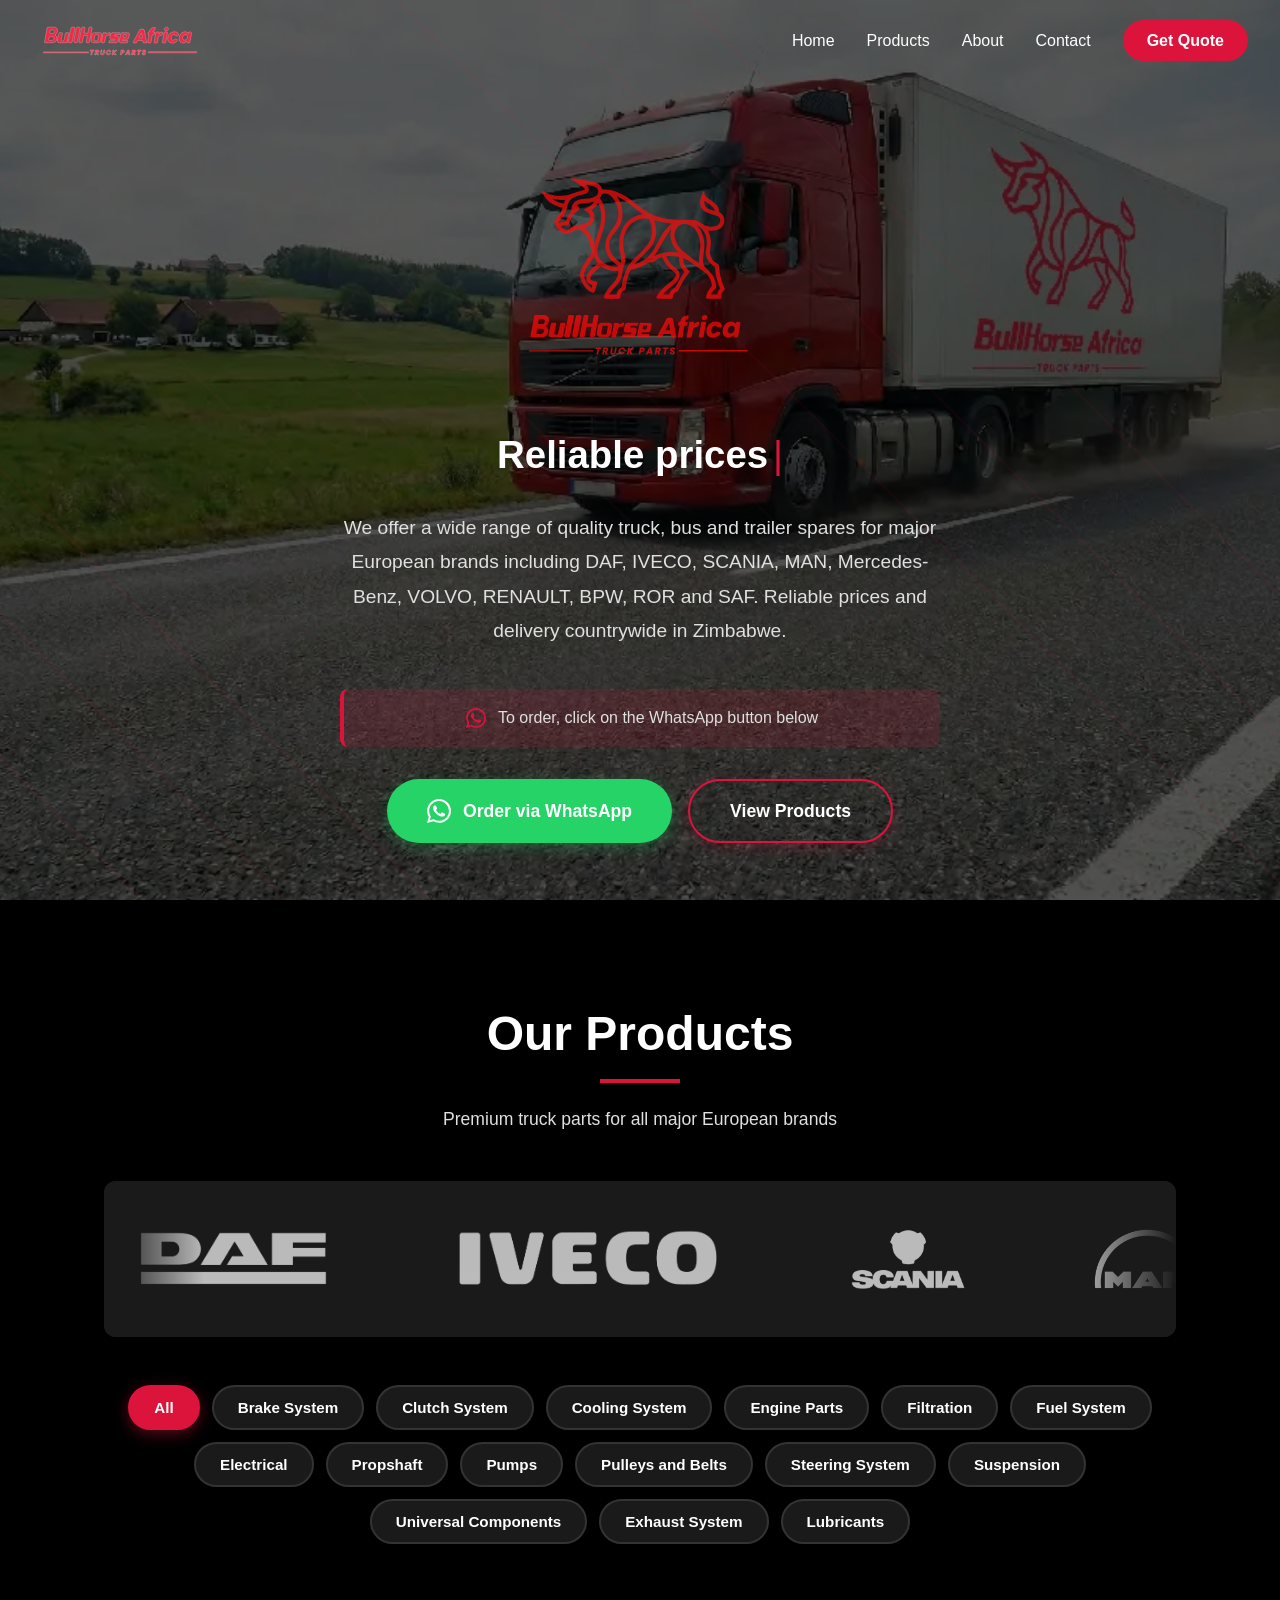
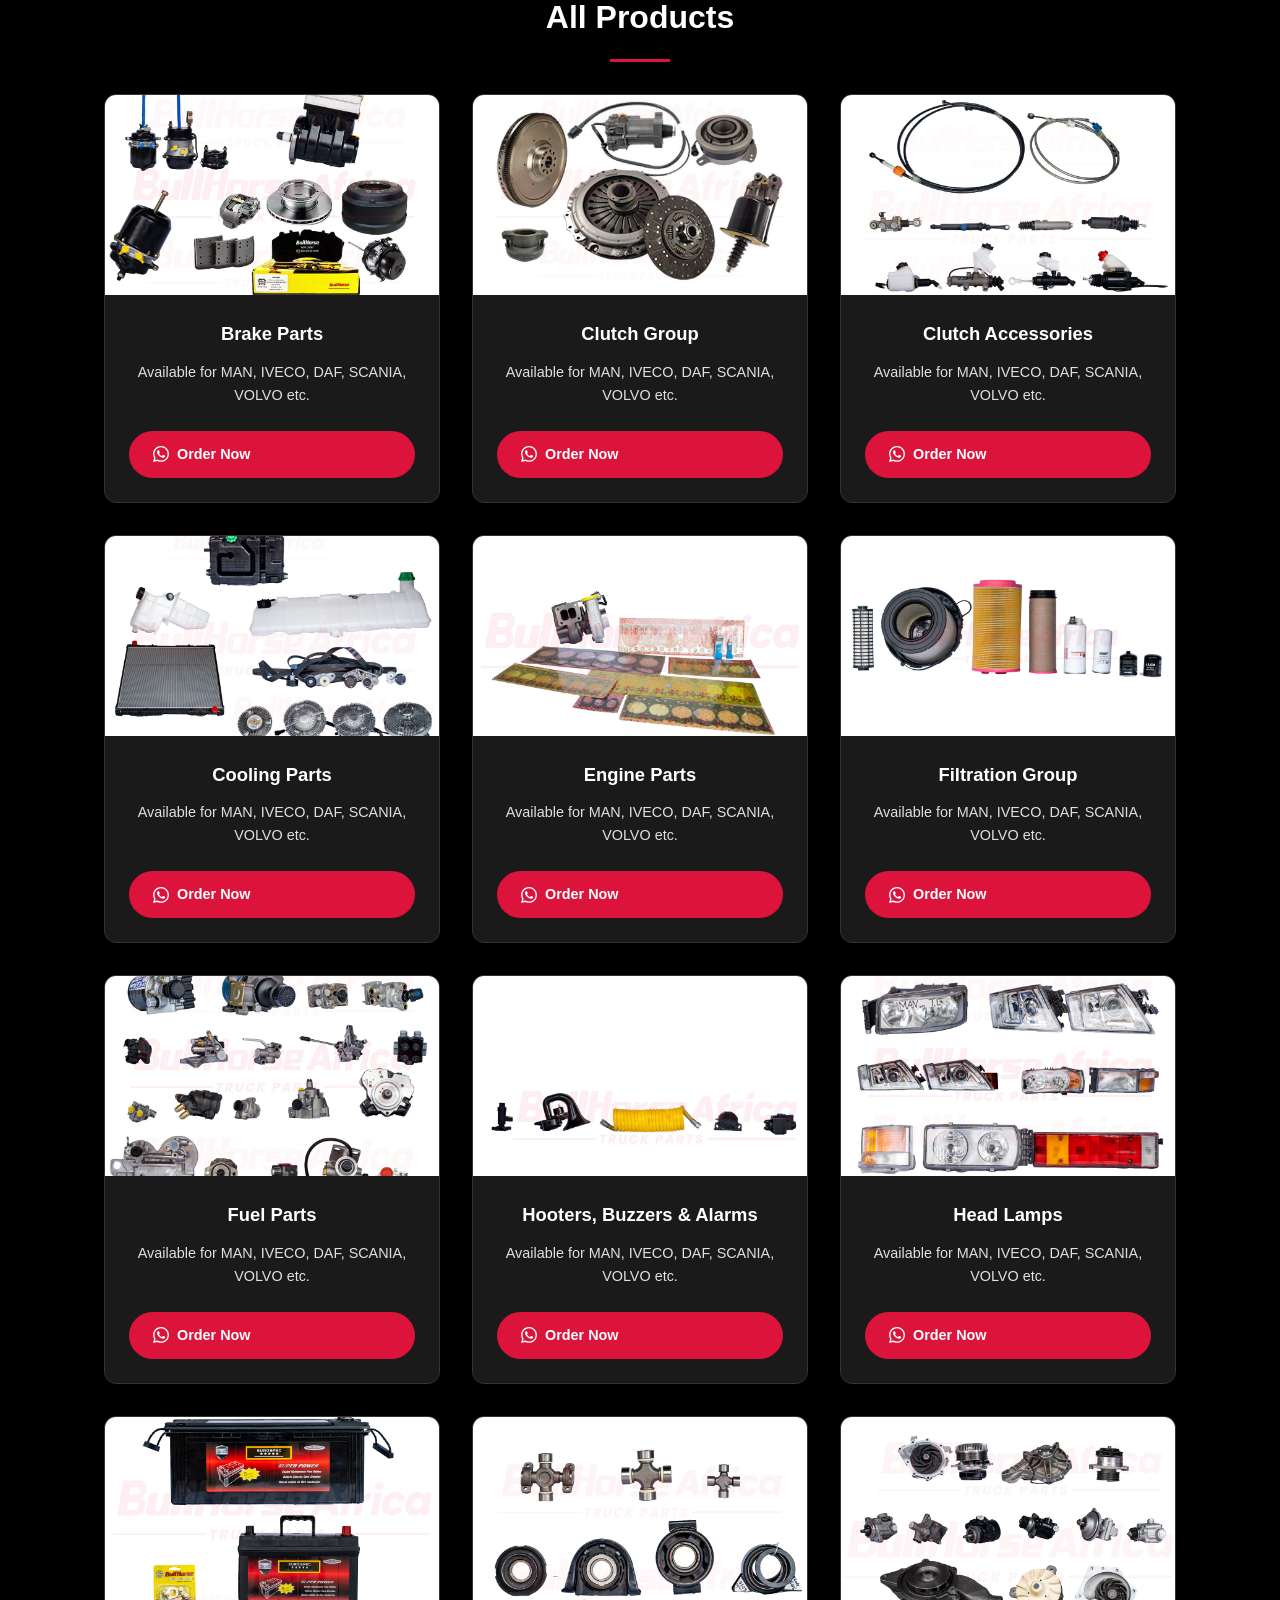
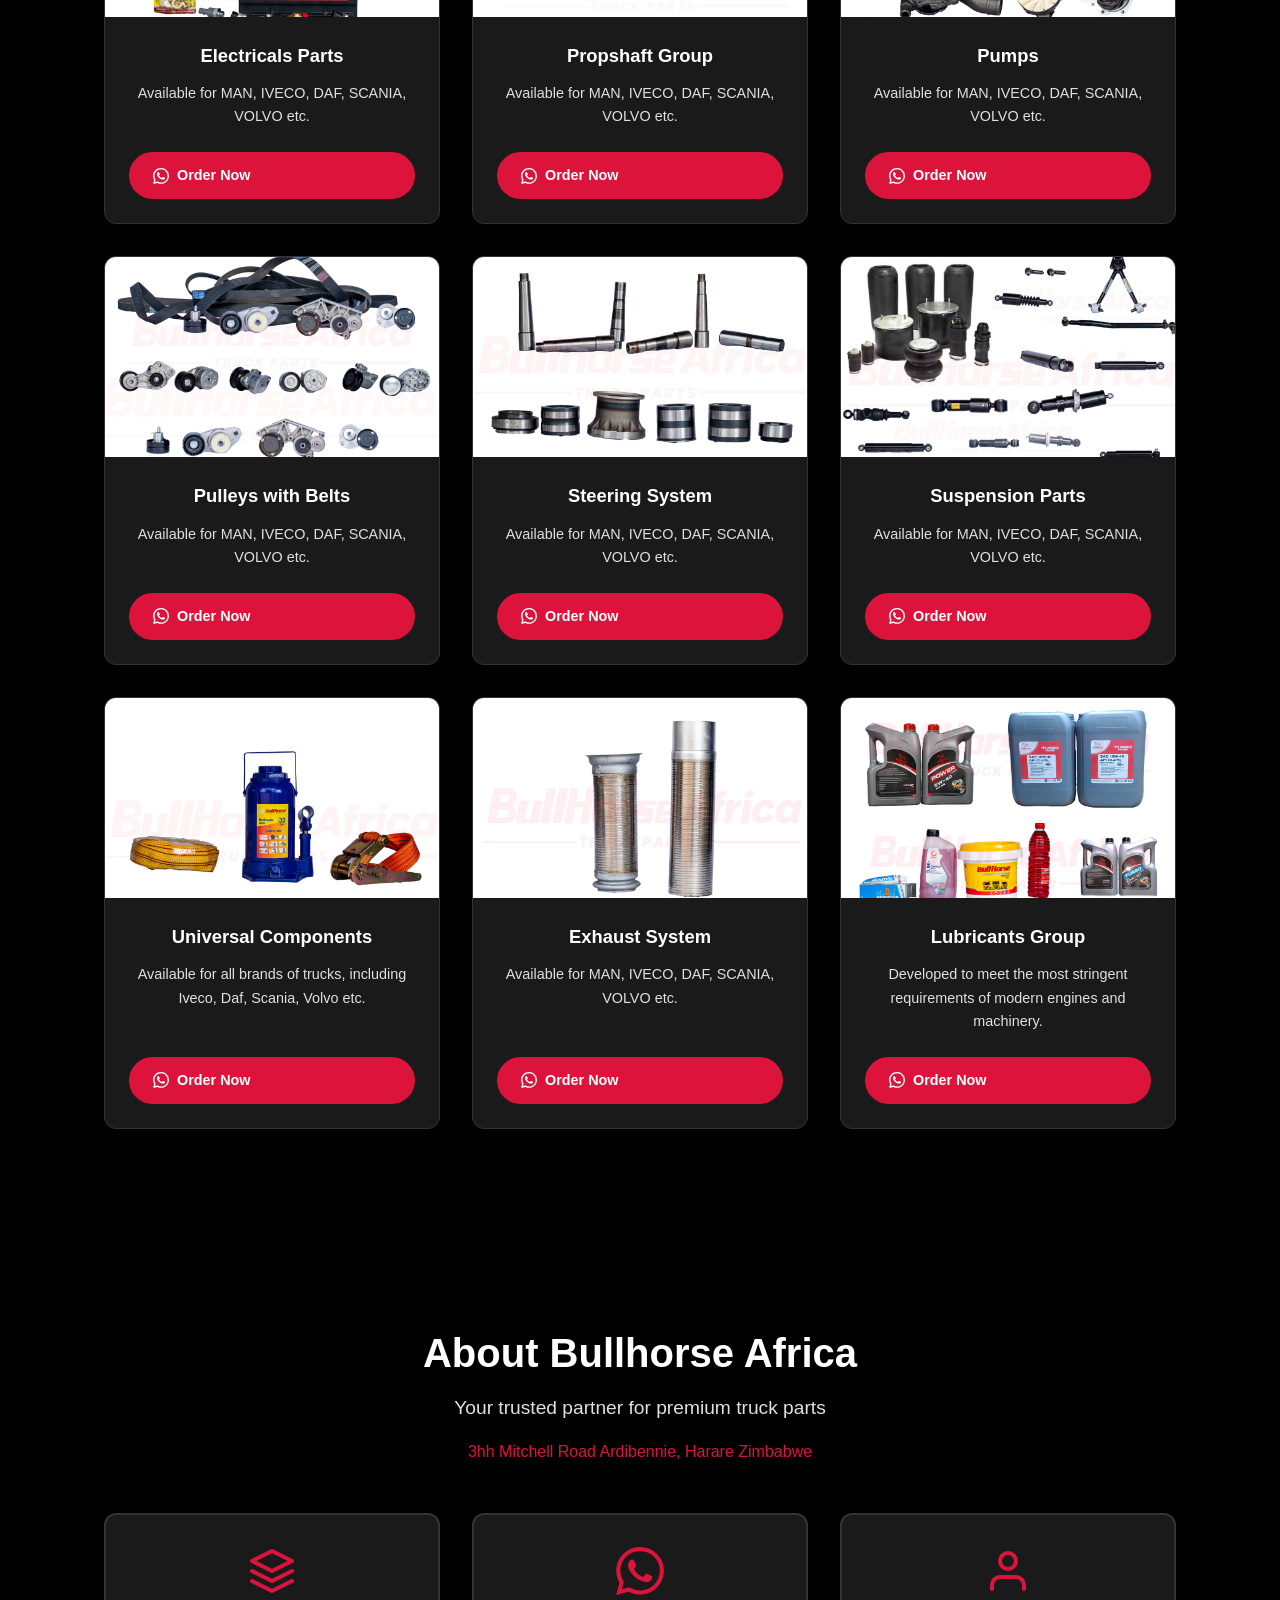
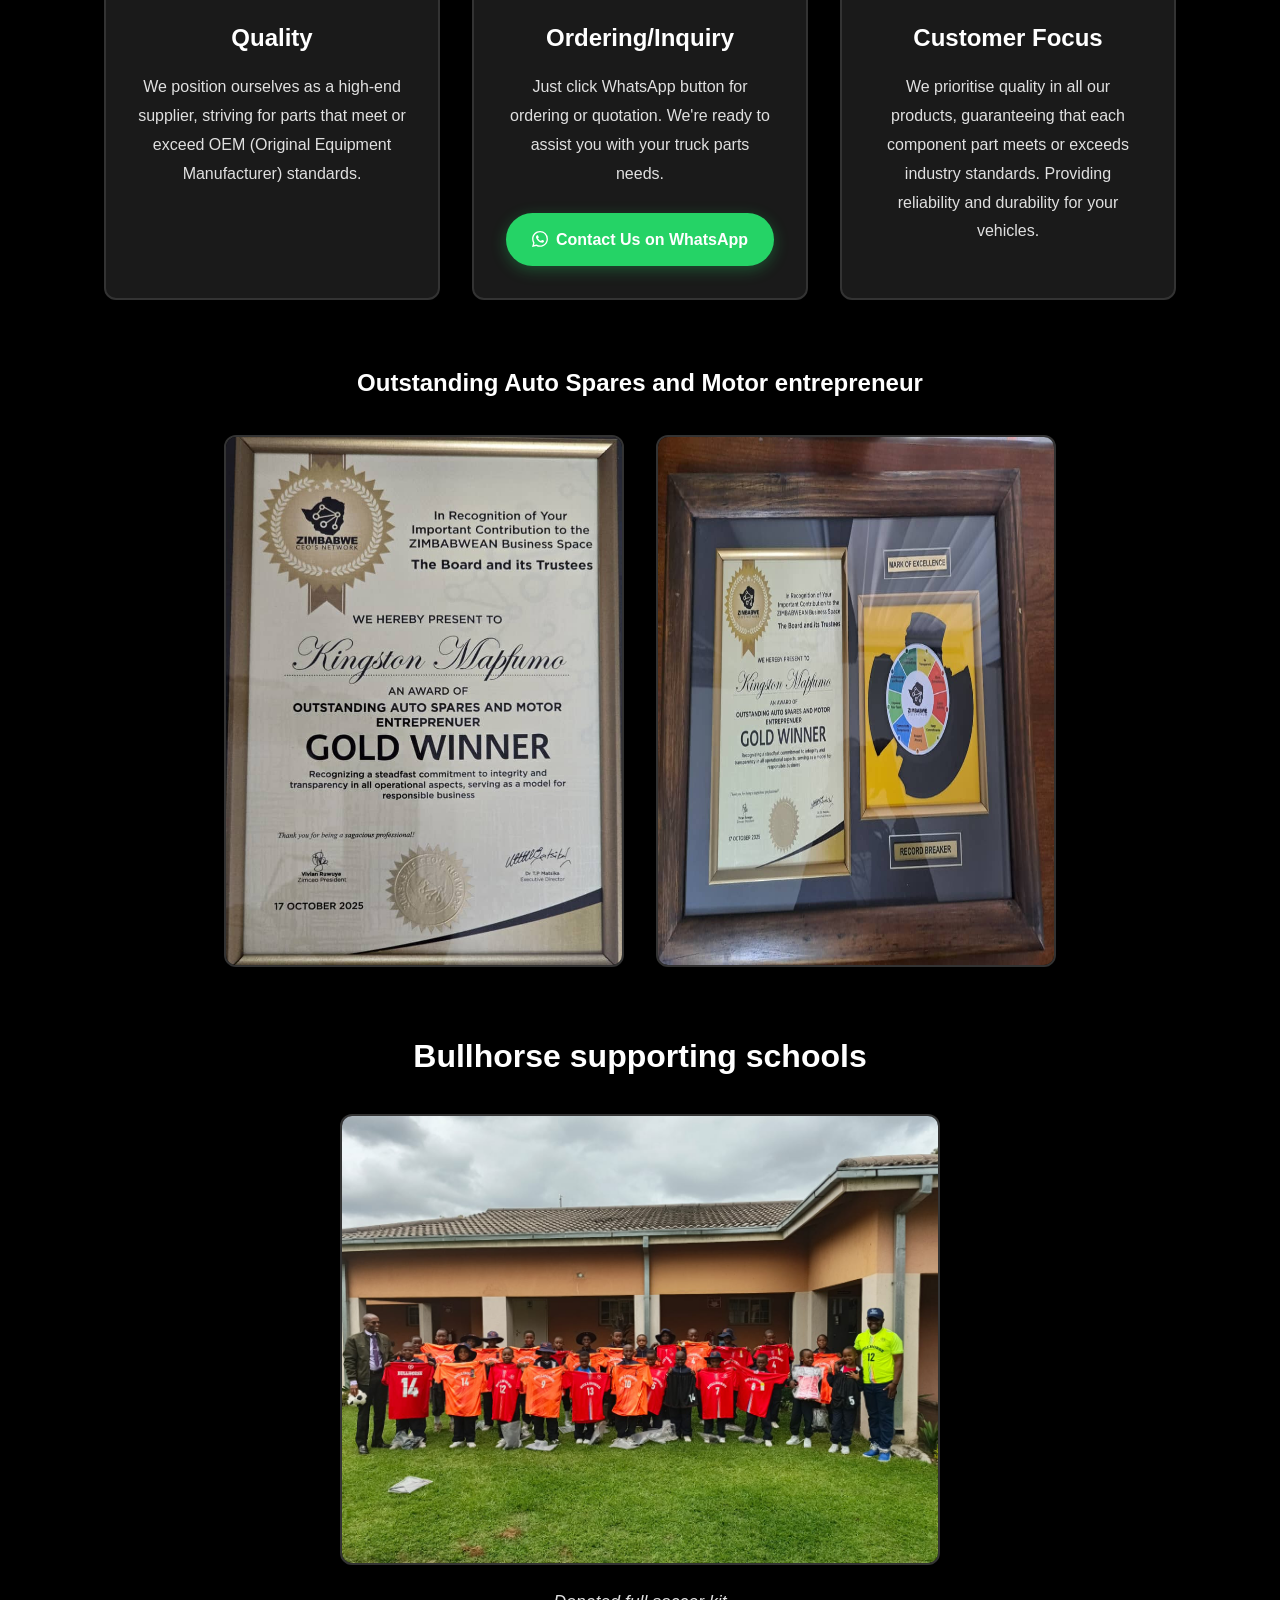
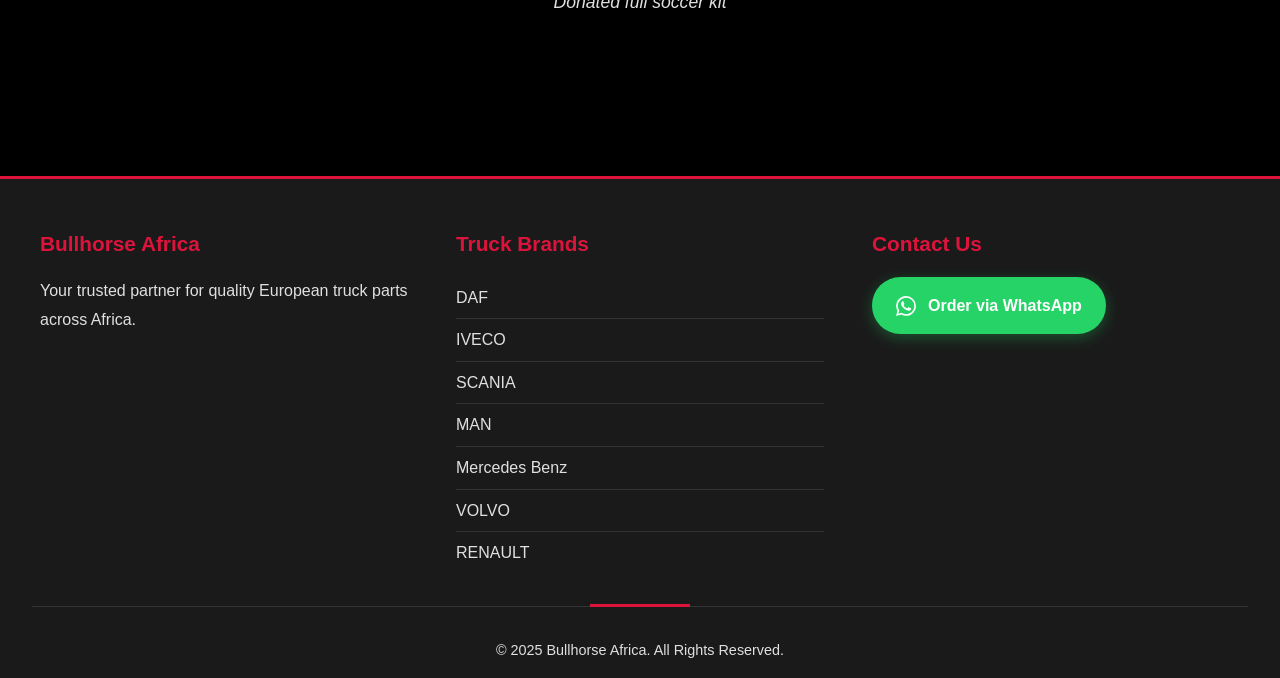
<file: index.html>
<!DOCTYPE html>
<html lang="en">
<head>
    <meta charset="UTF-8">
    <meta name="viewport" content="width=device-width, initial-scale=1.0">

    <!-- Primary Meta Tags -->
    <title>Bullhorse Africa - Truck, Bus & Trailer Spares | DAF, IVECO, SCANIA, MAN, Mercedes-Benz Parts</title>
    <meta name="title" content="Bullhorse Africa - Truck, Bus & Trailer Spares | DAF, IVECO, SCANIA, MAN, Mercedes-Benz Parts">
    <meta name="description" content="Bullhorse Africa supplies quality truck, bus and trailer spares for major European brands including DAF, IVECO, SCANIA, MAN, Mercedes-Benz, VOLVO, RENAULT, BPW, ROR and SAF. Reliable prices and delivery countrywide.">
    <meta name="keywords" content="truck spares, bus spares, trailer spares, DAF parts, IVECO parts, SCANIA parts, MAN parts, Mercedes-Benz truck parts, VOLVO truck parts, RENAULT truck parts, BPW parts, ROR parts, SAF parts, European truck parts, commercial vehicle spares, heavy duty truck parts, truck accessories, trailer accessories, bus parts, Zimbabwe truck spares, Africa truck parts">

    <!-- Canonical URL -->
    <link rel="canonical" href="https://www.bullhorseafrica.com/">
    <meta name="google-site-verification" content="Vns7SzdE39djt1b-pg2_CKyMUpCkh0pi1bkrwM6QKPU" />

    <!-- Open Graph / Facebook -->
    <meta property="og:type" content="website">
    <meta property="og:url" content="https://www.bullhorseafrica.com/">
    <meta property="og:title" content="Bullhorse Africa - Truck, Bus & Trailer Spares | DAF, IVECO, SCANIA, MAN, Mercedes-Benz Parts">
    <meta property="og:description" content="Quality truck, bus and trailer spares for major European brands. DAF, IVECO, SCANIA, MAN, Mercedes-Benz, VOLVO, RENAULT, BPW, ROR and SAF parts. Reliable prices and delivery countrywide.">
    <meta property="og:image" content="https://www.bullhorseafrica.com/public/assets/logos/bulllhorse_logo.svg">

    <!-- Twitter -->
    <meta property="twitter:card" content="summary_large_image">
    <meta property="twitter:url" content="https://www.bullhorseafrica.com/">
    <meta property="twitter:title" content="Bullhorse Africa - Truck, Bus & Trailer Spares | DAF, IVECO, SCANIA, MAN, Mercedes-Benz Parts">
    <meta property="twitter:description" content="Quality truck, bus and trailer spares for major European brands. DAF, IVECO, SCANIA, MAN, Mercedes-Benz, VOLVO, RENAULT, BPW, ROR and SAF parts.">
    <meta property="twitter:image" content="https://www.bullhorseafrica.com/public/assets/logos/bulllhorse_logo.svg">

    <!-- Structured Data / Schema.org -->
    <script type="application/ld+json">
    {
      "@context": "https://schema.org",
      "@type": "AutoPartsStore",
      "name": "Bullhorse Africa",
      "description": "Bullhorse Africa supplies quality truck, bus and trailer spares for major European brands including DAF, IVECO, SCANIA, MAN, Mercedes-Benz, VOLVO, RENAULT, BPW, ROR and SAF.",
      "url": "https://www.bullhorseafrica.com",
      "logo": "https://www.bullhorseafrica.com/public/assets/logos/bulllhorse_logo.svg",
      "image": "https://www.bullhorseafrica.com/public/assets/logos/bulllhorse_logo.svg",
      "telephone": "+263772120899",
      "priceRange": "$$",
      "address": {
        "@type": "PostalAddress",
        "addressCountry": "ZW"
      },
      "areaServed": {
        "@type": "Country",
        "name": "Zimbabwe"
      },
      "hasOfferCatalog": {
        "@type": "OfferCatalog",
        "name": "Truck, Bus and Trailer Spares",
        "itemListElement": [
          {
            "@type": "OfferCatalog",
            "name": "Truck Parts",
            "description": "Parts for DAF, IVECO, SCANIA, MAN, Mercedes-Benz, VOLVO, RENAULT trucks"
          },
          {
            "@type": "OfferCatalog",
            "name": "Bus Parts",
            "description": "Quality bus spares for major European brands"
          },
          {
            "@type": "OfferCatalog",
            "name": "Trailer Parts",
            "description": "Trailer spares including BPW, ROR and SAF parts"
          }
        ]
      },
      "sameAs": [
        "https://wa.me/263772120899"
      ]
    }
    </script>

    <link rel="stylesheet" href="./src/styles/main.css">
</head>
<body>
    <header id="navigation"></header>

    <main>
        <section id="landing-section"></section>
        <section id="products-section"></section>
        <section id="awards-section"></section>
    </main>

    <footer id="footer"></footer>

    <script type="module" src="./src/main.js"></script>
</body>
</html>
</file>
<file: src/styles/main.css>
@import './theme.css';

* {
    box-sizing: border-box;
    margin: 0;
    padding: 0;
}

/* Visually hidden but accessible to screen readers and search engines */
.visually-hidden {
    position: absolute;
    width: 1px;
    height: 1px;
    padding: 0;
    margin: -1px;
    overflow: hidden;
    clip: rect(0, 0, 0, 0);
    white-space: nowrap;
    border-width: 0;
}

body {
    font-family: 'Segoe UI', Tahoma, Geneva, Verdana, sans-serif;
    background-color: var(--bg-color);
    color: var(--text-color);
    line-height: 1.6;
    overflow-x: hidden;
    position: relative;
}

section {
    padding: 2rem;
    max-width: 1200px;
    margin: 0 auto;
}

#landing-section {
    padding: 0;
    max-width: none;
    margin: 0;
    width: 100%;
}

.card {
    background: var(--grey-light);
    padding: 1.5rem;
    border-radius: 12px;
    box-shadow: 0 4px 6px rgba(0, 0, 0, 0.3);
    margin-bottom: 1.5rem;
    transition: transform 0.3s ease, box-shadow 0.3s ease;
    border: 1px solid var(--grey-dark);
}

/* Navigation Styles */
.navbar {
    position: fixed;
    top: 0;
    left: 0;
    width: 100%;
    background: transparent;
    z-index: 1000;
    transition: all 0.3s ease;
    box-shadow: none;
    border-bottom: 2px solid transparent;
}

.navbar.scrolled {
    box-shadow: 0 4px 20px rgba(220, 20, 60, 0.4);
    background: rgba(0, 0, 0, 0.98);
    backdrop-filter: blur(10px);
    border-bottom: 2px solid var(--primary-color);
}

.nav-container {
    max-width: 1400px;
    margin: 0 auto;
    padding: 1rem 2rem;
    display: flex;
    justify-content: space-between;
    align-items: center;
}

.nav-logo a {
    text-decoration: none;
    display: flex;
    align-items: center;
    gap: 0.25rem;
    font-size: 1.5rem;
    font-weight: 800;
}

.logo-text {
    color: var(--primary-color);
}

.logo-accent {
    color: var(--secondary-color);
}

.nav-menu {
    display: flex;
    list-style: none;
    gap: 2rem;
    align-items: center;
    margin: 0;
    padding: 0;
}

.nav-item {
    position: relative;
}

.nav-link {
    text-decoration: none;
    color: var(--white);
    font-weight: 500;
    font-size: 1rem;
    transition: color 0.3s ease;
    position: relative;
    padding: 0.5rem 0;
}

.nav-link::after {
    content: '';
    position: absolute;
    bottom: 0;
    left: 0;
    width: 0;
    height: 2px;
    background: var(--primary-color);
    transition: width 0.3s ease;
}

.nav-link:hover {
    color: var(--primary-color);
}

.nav-link:hover::after {
    width: 100%;
}

.nav-cta {
    background: var(--primary-color);
    color: var(--white);
    padding: 0.75rem 1.5rem;
    border-radius: 50px;
    font-weight: 600;
}

.nav-cta::after {
    display: none;
}

.nav-cta:hover {
    background: var(--primary-dark);
    color: var(--white);
    transform: translateY(-2px);
    box-shadow: 0 4px 15px rgba(220, 20, 60, 0.3);
}

.nav-toggle {
    display: none;
    flex-direction: column;
    gap: 0.4rem;
    background: transparent;
    border: none;
    cursor: pointer;
    padding: 0.5rem;
}

.hamburger {
    width: 25px;
    height: 3px;
    background: var(--white);
    border-radius: 3px;
    transition: all 0.3s ease;
}

.nav-toggle.active .hamburger:nth-child(1) {
    transform: rotate(45deg) translate(7px, 7px);
}

.nav-toggle.active .hamburger:nth-child(2) {
    opacity: 0;
}

.nav-toggle.active .hamburger:nth-child(3) {
    transform: rotate(-45deg) translate(7px, -7px);
}

.card:hover {
    transform: translateY(-4px);
    box-shadow: 0 8px 15px rgba(220, 20, 60, 0.15);
}

/* Hero Section Styles */
.hero-container {
    position: relative;
    min-height: 100vh;
    width: 100%;
    display: flex;
    align-items: center;
    justify-content: center;
    padding: 7rem 2rem 2rem 2rem;
    margin: 0;
    background: url("/public/assets/images/landing_page.webp") center/cover no-repeat;
    overflow: hidden;
}

/* Dark overlay */
.hero-container::before {
    content: '';
    position: absolute;
    top: 0;
    left: 0;
    width: 100%;
    height: 100%;
    background: rgba(0, 0, 0, 0.65); /* Dark overlay - adjust opacity as needed */
    z-index: 1;
}

/* Pattern overlay (optional - keep if you want the diagonal lines) */
.hero-container::after {
    content: '';
    position: absolute;
    top: 0;
    left: 0;
    width: 100%;
    height: 100%;
    background: repeating-linear-gradient(
            45deg,
            transparent,
            transparent 100px,
            var(--primary-color) 100px,
            var(--primary-color) 102px
    );
    opacity: 0.05; /* Reduced opacity since we have dark overlay */
    pointer-events: none;
    z-index: 1;
}

.hero-wrapper {
    max-width: 900px; /* Reduced from 1400px since we removed the image */
    width: 100%;
    display: flex;
    align-items: center;
    justify-content: center;
    position: relative;
    z-index: 2;
}

.hero-content {
    position: relative;
    z-index: 2;
    text-align: center; /* Changed from left to center */
    animation: fadeInUp 1s ease-out;
    width: 100%;
}

.hero-title {
    margin-bottom: 1rem;
}

.brand-name {
    font-size: clamp(2.5rem, 5vw, 4.5rem); /* Slightly larger since it's centered */
    font-weight: 800;
    background: linear-gradient(135deg, var(--primary-color) 0%, var(--primary-light) 100%);
    -webkit-background-clip: text;
    -webkit-text-fill-color: transparent;
    background-clip: text;
    display: inline-block;
    letter-spacing: -2px;
    text-shadow: 0 0 30px rgba(220, 20, 60, 0.3);
}

.hero-content .brand-logo {
    height: 250px;
    width: auto;
    filter: brightness(0) saturate(100%) invert(23%) sepia(98%) saturate(5493%) hue-rotate(352deg) brightness(95%) contrast(113%);
}

.hero-subtitle {
    font-size: clamp(1.5rem, 3vw, 2.5rem); /* Slightly larger */
    font-weight: 600;
    color: var(--secondary-color);
    min-height: 4rem;
    margin: 1.5rem 0;
    display: flex;
    align-items: center;
    justify-content: center; /* Center the animated text */
    gap: 0.3rem;
}

.animated-text {
    color: var(--white);
}

.whatsapp-notice {
    display: flex;
    align-items: center;
    justify-content: center; /* Center the notice */
    gap: 0.75rem;
    background: rgba(220, 20, 60, 0.15); /* Slightly more visible on dark background */
    border-left: 4px solid var(--primary-color);
    padding: 1rem 1.5rem;
    border-radius: 8px;
    margin: 0 auto 2rem auto; /* Center the notice */
    max-width: 600px;
    color: var(--text-light);
    font-size: 1rem;
}

.whatsapp-notice svg {
    flex-shrink: 0;
    color: var(--primary-color);
}

.cursor {
    color: var(--primary-color);
    font-weight: 300;
    animation: blink 1s infinite;
}

@keyframes blink {
    0%, 50% { opacity: 1; }
    51%, 100% { opacity: 0; }
}

.hero-description {
    font-size: clamp(1rem, 2vw, 1.2rem);
    color: var(--text-light);
    margin: 0 auto 2.5rem auto; /* Center the description */
    max-width: 600px;
    line-height: 1.8;
}

.hero-cta {
    display: flex;
    gap: 1rem;
    flex-wrap: wrap;
    justify-content: center; /* Center the buttons */
}

/* Remove the hero-image styles completely or comment them out */
.hero-image {
    display: none; /* Hide if it still exists in some legacy code */
}

@keyframes fadeInUp {
    from {
        opacity: 0;
        transform: translateY(30px);
    }
    to {
        opacity: 1;
        transform: translateY(0);
    }
}

/* Button Styles */
.btn {
    display: inline-flex;
    align-items: center;
    justify-content: center;
    gap: 0.75rem;
    padding: 1rem 2.5rem;
    border-radius: 50px;
    font-size: 1.1rem;
    font-weight: 600;
    text-decoration: none;
    transition: all 0.3s ease;
    cursor: pointer;
    border: none;
    outline: none;
}

.btn-whatsapp {
    background: #25D366;
    color: var(--white);
    box-shadow: 0 4px 15px rgba(37, 211, 102, 0.3);
}

.btn-whatsapp:hover {
    background: #20BA5A;
    transform: translateY(-3px);
    box-shadow: 0 6px 25px rgba(37, 211, 102, 0.5);
}

.btn-whatsapp svg {
    width: 24px;
    height: 24px;
}

.btn-secondary {
    background: transparent;
    color: var(--white);
    border: 2px solid var(--primary-color);
    box-shadow: 0 4px 15px rgba(220, 20, 60, 0.2);
}

.btn-secondary:hover {
    background: var(--primary-color);
    color: var(--white);
    transform: translateY(-3px);
    box-shadow: 0 6px 25px rgba(220, 20, 60, 0.5);
}

/* Responsive Design */
@media (max-width: 768px) {
    .hero-container {
        min-height: auto;
        padding: 5rem 1.5rem 3rem 1.5rem;
    }

    .hero-wrapper {
        max-width: 100%;
    }

    .hero-content {
        text-align: center;
    }

    .hero-subtitle {
        min-height: 5rem;
        justify-content: center;
    }

    .hero-description {
        margin-left: auto;
        margin-right: auto;
    }

    .hero-cta {
        justify-content: center;
        flex-direction: column;
        align-items: stretch;
    }

    .btn {
        width: 100%;
        text-align: center;
    }
}

@media (max-width: 480px) {
    .brand-name {
        letter-spacing: -1px;
    }

    .hero-description {
        font-size: 1rem;
    }

    .btn {
        padding: 0.875rem 2rem;
        font-size: 1rem;
    }

    .hero-container::before {
        background: rgba(0, 0, 0, 0.7); /* Darker overlay on mobile for better text readability */
    }
}

/* Responsive Design */
@media (max-width: 768px) {
    .nav-toggle {
        display: flex;
    }

    .nav-menu {
        position: fixed;
        left: -100%;
        top: 70px;
        flex-direction: column;
        background: var(--black);
        width: 100%;
        text-align: center;
        transition: left 0.3s ease;
        box-shadow: 0 10px 27px rgba(220, 20, 60, 0.3);
        padding: 2rem 0;
        gap: 0;
        border-top: 2px solid var(--primary-color);
    }

    .nav-menu.active {
        left: 0;
    }

    .nav-item {
        width: 100%;
        padding: 1rem 0;
    }

    .nav-link {
        display: block;
        width: 100%;
    }

    .nav-cta {
        display: inline-block;
        margin-top: 1rem;
    }

    .hero-container {
        min-height: auto;
        padding: 5rem 1.5rem 2rem 1.5rem;
    }

    .hero-wrapper {
        grid-template-columns: 1fr;
        gap: 2rem;
    }

    .hero-content {
        text-align: center;
        order: 1;
    }

    .hero-image {
        order: 2;
    }

    .hero-subtitle {
        min-height: 5rem;
        justify-content: center;
    }

    .hero-description {
        margin-left: auto;
        margin-right: auto;
    }

    .hero-cta {
        justify-content: center;
        flex-direction: column;
        align-items: stretch;
    }

    .btn {
        width: 100%;
        text-align: center;
    }

    section {
        padding: 1.5rem;
    }
}

@media (max-width: 480px) {
    .brand-name {
        letter-spacing: -1px;
    }

    .hero-description {
        font-size: 1rem;
    }

    .btn {
        padding: 0.875rem 2rem;
        font-size: 1rem;
    }
}

/* About Section Styles */
.about-section {
    padding: 4rem 2rem;
    background: var(--black);
}

.about-header {
    text-align: center;
    margin-bottom: 3rem;
}

.about-title {
    font-size: 2.5rem;
    color: var(--white);
    margin-bottom: 0.5rem;
    font-weight: 700;
}

.about-subtitle {
    font-size: 1.2rem;
    color: var(--text-light);
    font-weight: 400;
}

.about-address {
    font-size: 1rem;
    color: var(--primary-color);
    margin-top: 1rem;
    font-weight: 500;
}

.about-grid {
    display: grid;
    grid-template-columns: repeat(auto-fit, minmax(300px, 1fr));
    gap: 2rem;
    max-width: 1200px;
    margin: 0 auto;
}

.about-card {
    background: var(--grey-light);
    padding: 2rem;
    border-radius: 12px;
    border: 2px solid var(--grey-dark);
    transition: all 0.3s ease;
    position: relative;
    overflow: hidden;
}

.about-card::before {
    content: '';
    position: absolute;
    top: 0;
    left: 0;
    width: 100%;
    height: 4px;
    background: var(--primary-color);
    transform: scaleX(0);
    transition: transform 0.3s ease;
}

.about-card:hover::before {
    transform: scaleX(1);
}

.about-card:hover {
    transform: translateY(-5px);
    border-color: var(--primary-color);
    box-shadow: 0 10px 30px rgba(220, 20, 60, 0.2);
}

.about-icon {
    color: var(--primary-color);
    margin-bottom: 1.5rem;
    display: flex;
    justify-content: center;
    align-items: center;
}

.about-icon svg {
    width: 48px;
    height: 48px;
}

.about-card-title {
    font-size: 1.5rem;
    color: var(--white);
    margin-bottom: 1rem;
    font-weight: 700;
    text-align: center;
}

.about-card-text {
    color: var(--text-light);
    line-height: 1.8;
    font-size: 1rem;
    text-align: center;
}

.about-whatsapp-btn {
    display: inline-flex;
    align-items: center;
    gap: 0.5rem;
    background: #25D366;
    color: var(--white);
    padding: 0.875rem 1.5rem;
    border-radius: 50px;
    text-decoration: none;
    font-weight: 600;
    transition: all 0.3s ease;
    margin-top: 1.5rem;
    box-shadow: 0 4px 15px rgba(37, 211, 102, 0.3);
    width: 100%;
    justify-content: center;
}

.about-whatsapp-btn:hover {
    background: #20BA5A;
    transform: translateY(-2px);
    box-shadow: 0 6px 20px rgba(37, 211, 102, 0.4);
}

@media (max-width: 768px) {
    .about-grid {
        grid-template-columns: 1fr;
    }

    .about-title {
        font-size: 2rem;
    }

    .about-subtitle {
        font-size: 1rem;
    }
}

/* Awards Container Styles */
.awards-container {
    margin-top: 4rem;
    text-align: center;
}

.awards-text {
    font-size: 1.5rem;
    color: var(--white);
    margin-bottom: 2rem;
    font-weight: 600;
}

.awards-images {
    display: flex;
    justify-content: center;
    gap: 2rem;
    flex-wrap: wrap;
    max-width: 1000px;
    margin: 0 auto;
}

.award-image {
    width: 100%;
    max-width: 400px;
    height: auto;
    border-radius: 12px;
    border: 2px solid var(--grey-dark);
    transition: all 0.3s ease;
    box-shadow: 0 4px 15px rgba(0, 0, 0, 0.3);
}

.award-image:hover {
    transform: translateY(-5px);
    border-color: var(--primary-color);
    box-shadow: 0 10px 30px rgba(220, 20, 60, 0.3);
}

@media (max-width: 768px) {
    .awards-container {
        margin-top: 3rem;
    }

    .awards-text {
        font-size: 1.2rem;
        padding: 0 1rem;
    }

    .awards-images {
        flex-direction: column;
        align-items: center;
        gap: 1.5rem;
    }

    .award-image {
        max-width: 100%;
    }
}

/* Community Support Section Styles */
.community-container {
    margin-top: 4rem;
    text-align: center;
}

.community-heading {
    font-size: 2rem;
    color: var(--white);
    margin-bottom: 2rem;
    font-weight: 700;
}

.community-image-wrapper {
    max-width: 600px;
    margin: 0 auto;
}

.community-image {
    width: 100%;
    max-width: 600px;
    height: auto;
    border-radius: 12px;
    border: 2px solid var(--grey-dark);
    transition: all 0.3s ease;
    box-shadow: 0 4px 15px rgba(0, 0, 0, 0.3);
    margin-bottom: 1rem;
}

.community-image:hover {
    transform: translateY(-5px);
    border-color: var(--primary-color);
    box-shadow: 0 10px 30px rgba(220, 20, 60, 0.3);
}

.community-caption {
    font-size: 1.1rem;
    color: var(--text-light);
    font-style: italic;
    font-weight: 500;
}

@media (max-width: 768px) {
    .community-container {
        margin-top: 3rem;
    }

    .community-heading {
        font-size: 1.5rem;
        padding: 0 1rem;
    }

    .community-image {
        max-width: 100%;
    }

    .community-caption {
        font-size: 1rem;
        padding: 0 1rem;
    }
}

/* Footer Styles */
.main-footer {
    background: var(--grey-light);
    border-top: 3px solid var(--primary-color);
    padding: 3rem 2rem 1rem;
    margin-top: 4rem;
}

.footer-container {
    max-width: 1200px;
    margin: 0 auto;
    display: grid;
    grid-template-columns: repeat(auto-fit, minmax(250px, 1fr));
    gap: 3rem;
    margin-bottom: 2rem;
}

.footer-section {
    color: var(--text-color);
}

.footer-title {
    color: var(--primary-color);
    font-size: 1.3rem;
    margin-bottom: 1rem;
    font-weight: 700;
}

.footer-text {
    color: var(--text-light);
    line-height: 1.8;
}

.footer-list {
    list-style: none;
    padding: 0;
    margin: 0;
}

.footer-list li {
    color: var(--text-light);
    padding: 0.5rem 0;
    border-bottom: 1px solid var(--grey-dark);
    font-weight: 500;
}

.footer-list li:last-child {
    border-bottom: none;
}

.footer-whatsapp {
    display: inline-flex;
    align-items: center;
    gap: 0.75rem;
    background: #25D366;
    color: var(--white);
    padding: 1rem 1.5rem;
    border-radius: 50px;
    text-decoration: none;
    font-weight: 600;
    transition: all 0.3s ease;
    box-shadow: 0 4px 15px rgba(37, 211, 102, 0.3);
}

.footer-whatsapp:hover {
    background: #20BA5A;
    transform: translateY(-2px);
    box-shadow: 0 6px 20px rgba(37, 211, 102, 0.4);
}

.footer-bottom {
    text-align: center;
    padding-top: 2rem;
    border-top: 1px solid var(--grey-dark);
    color: var(--text-light);
    position: relative;
}

.footer-stripe {
    position: absolute;
    top: -3px;
    left: 50%;
    transform: translateX(-50%);
    width: 100px;
    height: 3px;
    background: var(--primary-color);
}

.footer-bottom p {
    margin: 0;
    font-size: 0.9rem;
}

@media (max-width: 768px) {
    .footer-container {
        grid-template-columns: 1fr;
        gap: 2rem;
        text-align: center;
    }

    .footer-whatsapp {
        display: flex;
        justify-content: center;
    }
}

/* Products Section Styles */
.products-section {
    padding: 4rem 2rem;
    background: var(--black);
}

.products-header {
    text-align: center;
    margin-bottom: 3rem;
}

.products-title {
    font-size: clamp(2rem, 4vw, 3rem);
    color: var(--white);
    margin-bottom: 0.5rem;
    position: relative;
    display: inline-block;
}

.products-title::after {
    content: '';
    position: absolute;
    bottom: -10px;
    left: 50%;
    transform: translateX(-50%);
    width: 80px;
    height: 4px;
    background: var(--primary-color);
}

.products-subtitle {
    color: var(--text-light);
    font-size: 1.1rem;
    margin-top: 1.5rem;
}

/* Brands Carousel Styles */
.brands-carousel {
    width: 100%;
    overflow: hidden;
    background: var(--grey-light);
    padding: 2rem 0;
    margin: 3rem 0;
    border-radius: 12px;
    position: relative;
}

.brands-carousel::before,
.brands-carousel::after {
    content: '';
    position: absolute;
    top: 0;
    width: 100px;
    height: 100%;
    z-index: 2;
    pointer-events: none;
}

.brands-carousel::before {
    left: 0;
    background: linear-gradient(to right, var(--grey-light), transparent);
}

.brands-carousel::after {
    right: 0;
    background: linear-gradient(to left, var(--grey-light), transparent);
}

.brands-track {
    display: flex;
    gap: 4rem;
    animation: scroll 20s linear infinite;
    width: fit-content;
}

@keyframes scroll {
    0% {
        transform: translateX(0);
    }
    100% {
        transform: translateX(-50%);
    }
}

.brands-track:hover {
    animation-play-state: paused;
}

.brand-logo-item {
    flex-shrink: 0;
    display: flex;
    align-items: center;
    justify-content: center;
    padding: 1rem 2rem;
}

.brand-logo {
    height: 60px;
    width: auto;
    object-fit: contain;
    filter: grayscale(100%) brightness(0) invert(1);
    opacity: 0.7;
    transition: all 0.3s ease;
}

.brand-logo-item:hover .brand-logo {
    filter: grayscale(0%) brightness(1) invert(0);
    opacity: 1;
    transform: scale(1.1);
}

.category-tabs {
    display: flex;
    flex-wrap: wrap;
    gap: 0.75rem;
    justify-content: center;
    margin-bottom: 3rem;
    padding: 0 1rem;
}

.category-tab {
    background: var(--grey-light);
    color: var(--white);
    border: 2px solid var(--grey-dark);
    padding: 0.75rem 1.5rem;
    border-radius: 50px;
    font-weight: 600;
    font-size: 0.95rem;
    cursor: pointer;
    transition: all 0.3s ease;
}

.category-tab:hover {
    border-color: var(--primary-color);
    color: var(--primary-color);
    transform: translateY(-2px);
}

.category-tab.active {
    background: var(--primary-color);
    border-color: var(--primary-color);
    color: var(--white);
    box-shadow: 0 4px 15px rgba(220, 20, 60, 0.4);
}

.categories-container {
    position: relative;
}

.product-category {
    display: none;
    animation: fadeIn 0.5s ease-in;
}

.product-category.active {
    display: block;
}

@keyframes fadeIn {
    from { opacity: 0; transform: translateY(20px); }
    to { opacity: 1; transform: translateY(0); }
}

.category-header {
    margin-bottom: 2rem;
    text-align: center;
}

.category-title {
    font-size: clamp(1.5rem, 3vw, 2rem);
    color: var(--white);
    margin-bottom: 1rem;
}

.category-line {
    width: 60px;
    height: 3px;
    background: var(--primary-color);
    margin: 0 auto;
}

.products-grid {
    display: grid;
    grid-template-columns: repeat(auto-fill, minmax(280px, 1fr));
    gap: 2rem;
    max-width: 1400px;
    margin: 0 auto;
}

.product-card {
    background: var(--grey-light);
    border: 1px solid var(--grey-dark);
    border-radius: 12px;
    overflow: hidden;
    transition: all 0.3s ease;
    position: relative;
    display: flex;
    flex-direction: column;
}

.product-card::before {
    content: '';
    position: absolute;
    top: 0;
    left: 0;
    width: 100%;
    height: 4px;
    background: var(--primary-color);
    transform: scaleX(0);
    transition: transform 0.3s ease;
    z-index: 1;
}

.product-card:hover::before {
    transform: scaleX(1);
}

.product-card:hover {
    transform: translateY(-5px);
    border-color: var(--primary-color);
    box-shadow: 0 10px 30px rgba(220, 20, 60, 0.2);
}

.product-image-container {
    width: 100%;
    height: 200px;
    background: var(--black);
    display: flex;
    align-items: center;
    justify-content: center;
    overflow: hidden;
    position: relative;
}

.product-image {
    width: 100%;
    height: 100%;
    object-fit: cover;
    transition: transform 0.3s ease;
}

.product-card:hover .product-image {
    transform: scale(1.05);
}

.product-info {
    padding: 1.5rem;
    text-align: center;
    display: flex;
    flex-direction: column;
    flex-grow: 1;
}

.product-name {
    font-size: 1.15rem;
    color: var(--white);
    margin-bottom: 0.75rem;
    font-weight: 600;
}

.product-description {
    color: var(--text-light);
    font-size: 0.9rem;
    line-height: 1.6;
    margin-bottom: 1.5rem;
    min-height: 2.5rem;
    flex-grow: 1;
}

.product-order-btn {
    display: inline-flex;
    align-items: center;
    gap: 0.5rem;
    background: var(--primary-color);
    color: var(--white);
    padding: 0.75rem 1.5rem;
    border-radius: 50px;
    text-decoration: none;
    font-weight: 600;
    font-size: 0.9rem;
    transition: all 0.3s ease;
}

.product-order-btn:hover {
    background: var(--primary-dark);
    transform: translateY(-2px);
    box-shadow: 0 4px 15px rgba(220, 20, 60, 0.4);
}

@media (max-width: 768px) {
    .products-section {
        padding: 3rem 1rem;
    }

    .brands-carousel {
        margin: 2rem 0;
        padding: 1.5rem 0;
    }

    .brands-carousel::before,
    .brands-carousel::after {
        width: 50px;
    }

    .brand-logo {
        height: 40px;
    }

    .brands-track {
        gap: 2rem;
    }

    .category-tabs {
        gap: 0.5rem;
    }

    .category-tab {
        padding: 0.6rem 1.2rem;
        font-size: 0.85rem;
    }

    .products-grid {
        grid-template-columns: 1fr;
        gap: 1.5rem;
    }
}

/* Logo Styles - Add this to your src/styles/main.css file */

.nav-logo {
    display: flex;
    align-items: center;
}

.nav-logo a {
    display: flex;
    align-items: center;
    text-decoration: none;
}

.logo-image {
    height: 50px;
    width: auto;
    max-width: 200px;
    object-fit: contain;
    transition: transform 0.3s ease, opacity 0.3s ease;
}

.logo-image:hover {
    transform: scale(1.05);
    opacity: 0.9;
}

/* Responsive logo sizing */
@media (max-width: 768px) {
    .logo-image {
        height: 40px;
        max-width: 150px;
    }
}

@media (max-width: 480px) {
    .logo-image {
        height: 35px;
        max-width: 120px;
    }
}
</file>
